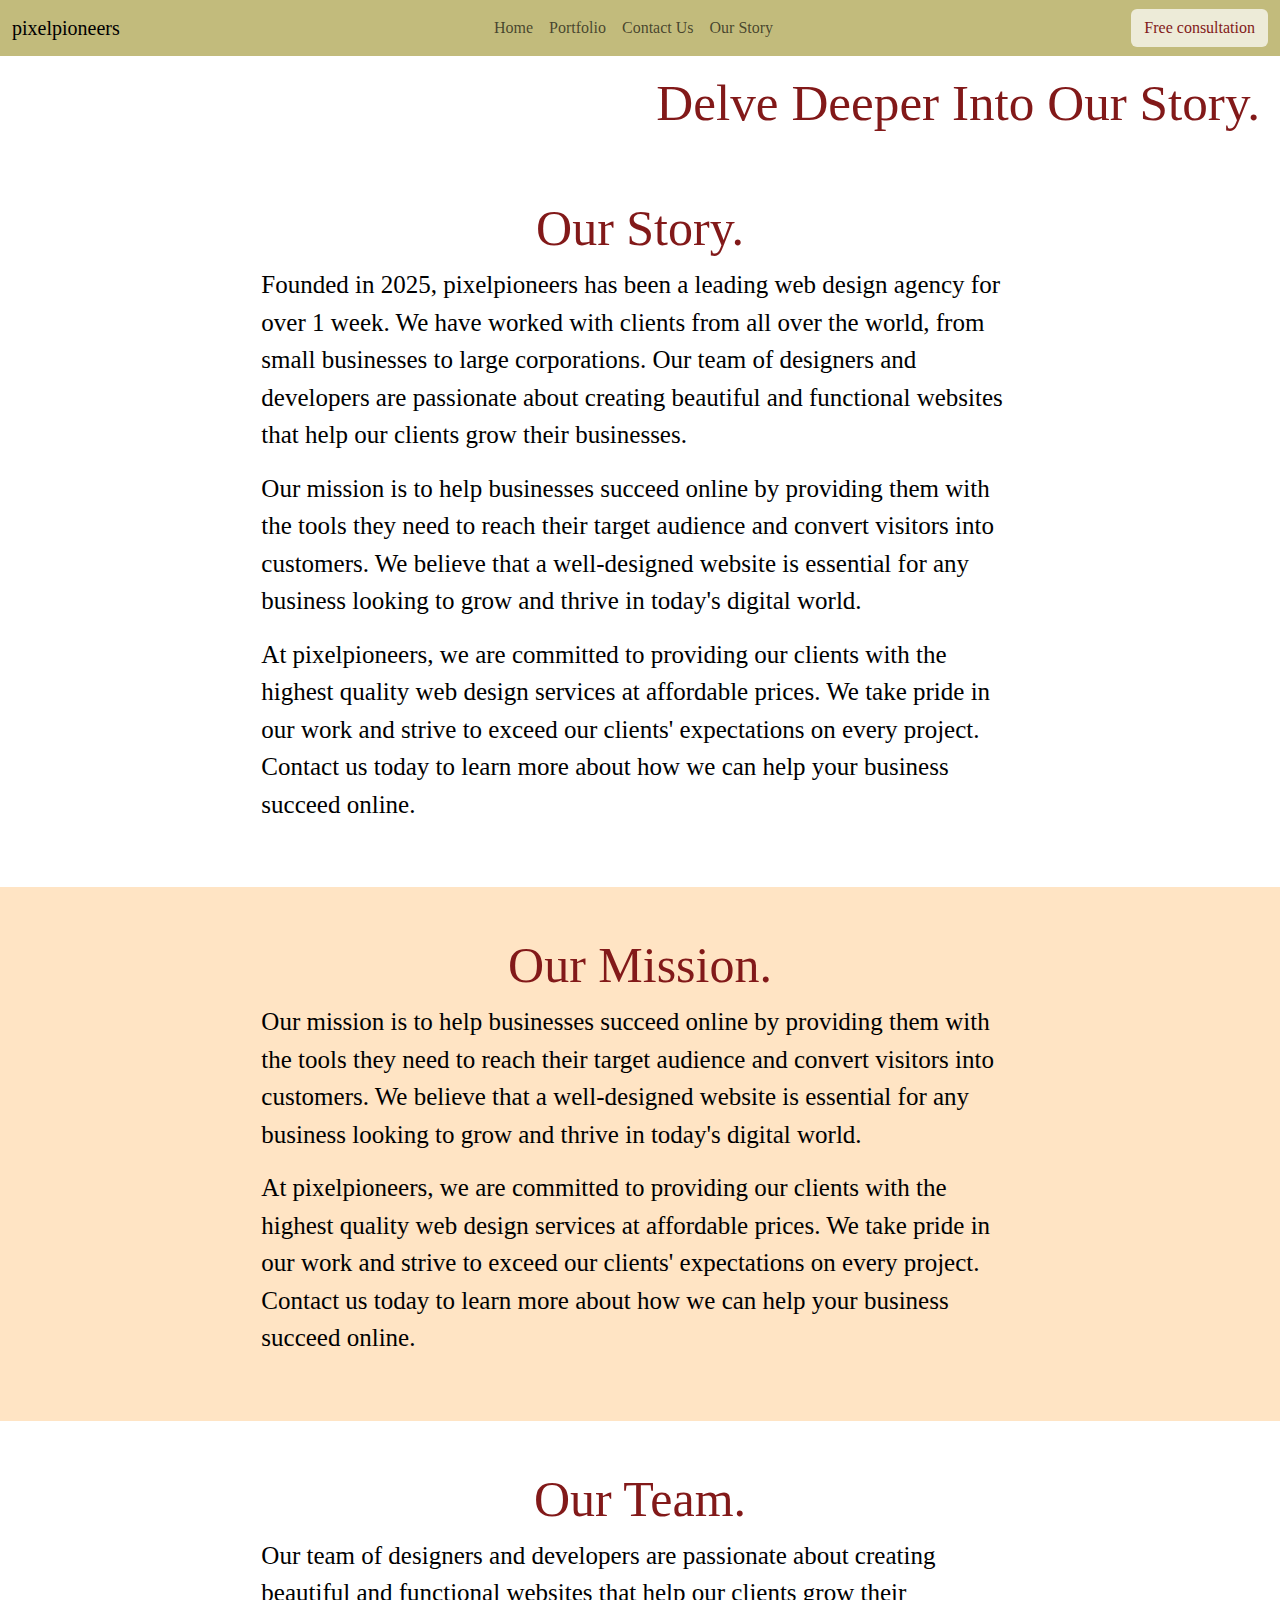
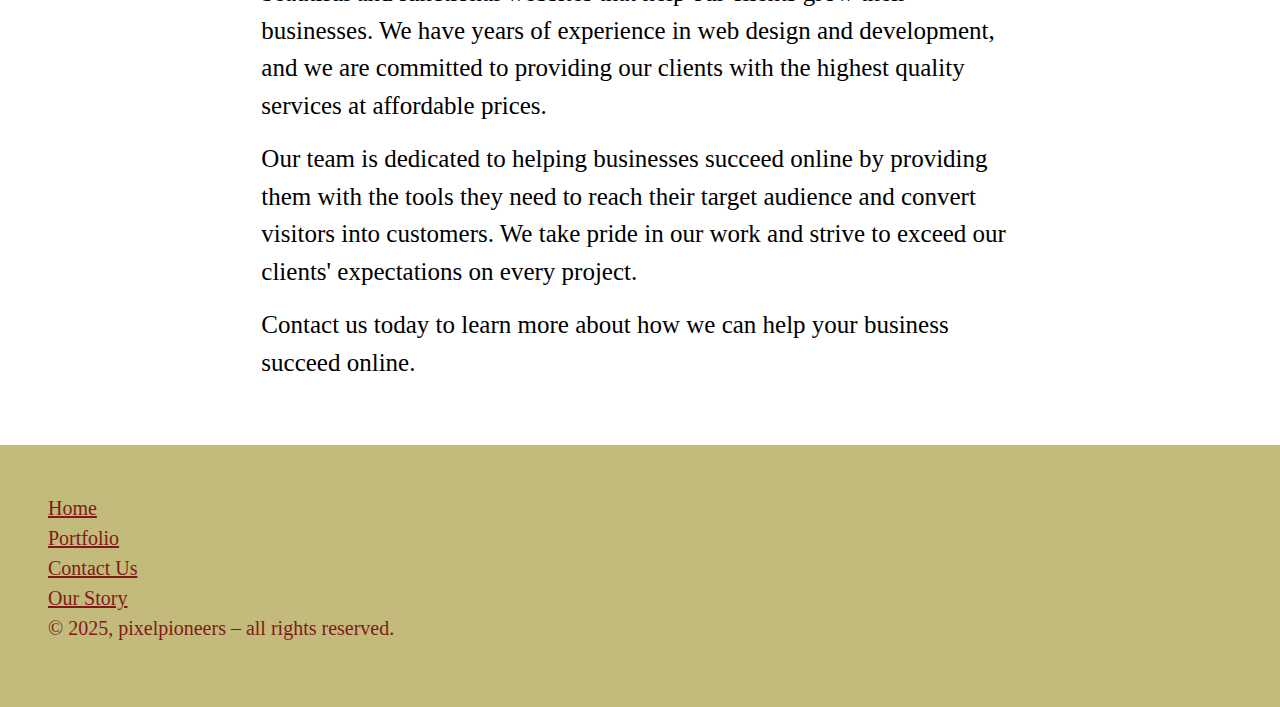
<file: About.html>
<!DOCTYPE html>
<html lang="en">
<head>
    <meta charset="UTF-8">
    <meta name="viewport" content="width=device-width, initial-scale=1, shrink-to-fit=no">
    <title>pixelpioneers</title>
    <link rel="stylesheet" href="About.css">
    <link href="https://cdn.jsdelivr.net/npm/bootstrap@5.3.3/dist/css/bootstrap.min.css" rel="stylesheet" integrity="sha384-QWTKZyjpPEjISv5WaRU9OFeRpok6YctnYmDr5pNlyT2bRjXh0JMhjY6hW+ALEwIH" crossorigin="anonymous">
</head>
<body>
    <nav class="navbar navbar-expand-lg fixed-top">
        <div class="container-fluid">
          <a class="navbar-brand" href="index.html">pixelpioneers</a>
          <button
            class="navbar-toggler"
            type="button"
            data-bs-toggle="collapse"
            data-bs-target="#navbarText"
            aria-controls="navbarText"
            aria-expanded="false"
            aria-label="Toggle navigation">
          <span class="navbar-toggler-icon"></span>
          </button>
          <div class="collapse navbar-collapse" id="navbarText">
            <ul class="navbar-nav mx-auto">
              <li class="nav-item">
                <a class="nav-link" href="index.html">Home</a>
              </li>
              <li class="nav-item">
                <a class="nav-link" href="Portfolio.html">Portfolio</a>
              </li>
              <li class="nav-item">
                <a class="nav-link" href="Contact.html">Contact Us</a>
              </li>
              <li class="nav-item">
                <a class="nav-link" aria-current="page" href="About.html">Our Story</a>
              </li>
            </ul>
            <button class="button btn">Free consultation</button>
          </div>
        </div>
      </nav>

      <div class="video-container position-relative">
          <video class="video-fluid w-100" loop autoplay muted playsinline preload="auto">
              <source src="https://www.pexels.com/download/video/7319400/?fps=25.0&h=1080&w=2048" type="video/mp4">
          </video>
          <div class="overlay-text">
              <h1 class="page-title">Delve Deeper Into Our Story.</h1>
          </div>
      </div>
      
      <div class="story-text-1">
          <div class="container col-md-8 p-5 mx-auto">
              <h1 class="story-text-title">Our Story.</h1>
              <p>Founded in 2025, pixelpioneers has been a leading web design agency for over 1 week. We have worked with clients from all over the world, from small businesses to large corporations. Our team of designers and developers are passionate about creating beautiful and functional websites that help our clients grow their businesses.</p>
              <p>Our mission is to help businesses succeed online by providing them with the tools they need to reach their target audience and convert visitors into customers. We believe that a well-designed website is essential for any business looking to grow and thrive in today's digital world.</p>
              <p>At pixelpioneers, we are committed to providing our clients with the highest quality web design services at affordable prices. We take pride in our work and strive to exceed our clients' expectations on every project. Contact us today to learn more about how we can help your business succeed online.</p>
          </div>
      </div>

      <div class="story-text-2">
          <div class="container col-md-8 p-5 mx-auto">
              <h1 class="story-text-title-2">Our Mission.</h1>
              <p>Our mission is to help businesses succeed online by providing them with the tools they need to reach their target audience and convert visitors into customers. We believe that a well-designed website is essential for any business looking to grow and thrive in today's digital world.</p>
              <p>At pixelpioneers, we are committed to providing our clients with the highest quality web design services at affordable prices. We take pride in our work and strive to exceed our clients' expectations on every project. Contact us today to learn more about how we can help your business succeed online.</p>
          </div>
      </div>

      <div class="story-text-3">
          <div class="container col-md-8 p-5 mx-auto">
              <h1 class="story-text-title-3">Our Team.</h1>
              <p>Our team of designers and developers are passionate about creating beautiful and functional websites that help our clients grow their businesses. We have years of experience in web design and development, and we are committed to providing our clients with the highest quality services at affordable prices.</p>
              <p>Our team is dedicated to helping businesses succeed online by providing them with the tools they need to reach their target audience and convert visitors into customers. We take pride in our work and strive to exceed our clients' expectations on every project.</p>
              <p>Contact us today to learn more about how we can help your business succeed online.</p>
          </div>
      </div>

      <div class="footer">
        <footer class="ms-5 py-5 text-start">
          <li>
            <a href="index.html">Home</a>
          </li>
          <li>
            <a href="Portfolio.html">Portfolio</a>
          </li>
          <li>
            <a href="Contact.html">Contact Us</a>
          </li>
          <li>
            <a href="About.html">Our Story</a>
          </li>
          <p>&copy; 2025, pixelpioneers – all rights reserved.</p>
        </footer>
      </div>
  
      <script src="https://cdn.jsdelivr.net/npm/bootstrap@5.3.3/dist/js/bootstrap.bundle.min.js" integrity="sha384-YvpcrYf0tY3lHB60NNkmXc5s9fDVZLESaAA55NDzOxhy9GkcIdslK1eN7N6jIeHz" crossorigin="anonymous"></script>
    </body>
</html>
</file>
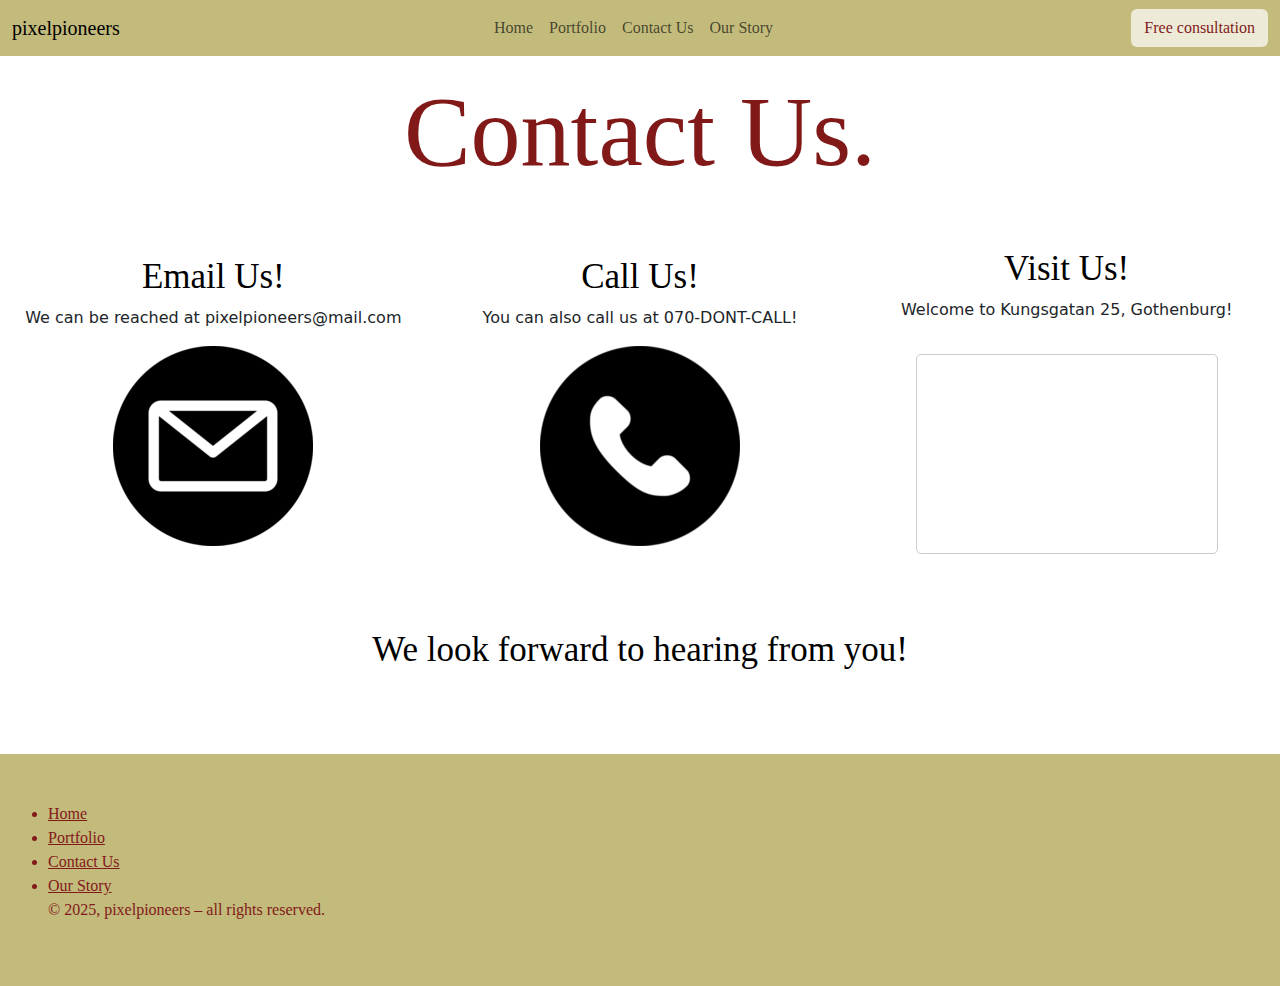
<file: Contact.html>
<!DOCTYPE html>
<html lang="en">
<head>
    <meta charset="UTF-8">
    <meta name="viewport" content="width=device-width, initial-scale=1, shrink-to-fit=no">
    <title>pixelpioneers</title>
    <link rel="stylesheet" href="Contact.css">
    <link       href="https://cdn.jsdelivr.net/npm/bootstrap@5.3.3/dist/css/bootstrap.min.css"
    rel="stylesheet"
    integrity="sha384-QWTKZyjpPEjISv5WaRU9OFeRpok6YctnYmDr5pNlyT2bRjXh0JMhjY6hW+ALEwIH"
    crossorigin="anonymous">
</head>
<body>
  <nav class="navbar navbar-expand-lg fixed-top">
    <div class="container-fluid">
      <a class="navbar-brand" href="index.html">pixelpioneers</a>
      <button
        class="navbar-toggler"
        type="button"
        data-bs-toggle="collapse"
        data-bs-target="#navbarText"
        aria-controls="navbarText"
        aria-expanded="false"
        aria-label="Toggle navigation"
      >
        <span class="navbar-toggler-icon"></span>
      </button>
      <div class="collapse navbar-collapse" id="navbarText">
        <ul class="navbar-nav mx-auto">
          <li class="nav-item">
            <a class="nav-link" aria-current="page" href="index.html">Home</a>
          </li>
          <li class="nav-item">
            <a class="nav-link" href="Portfolio.html">Portfolio</a>
          </li>
          <li class="nav-item">
            <a class="nav-link" href="Contact.html">Contact Us</a>
          </li>
          <li class="nav-item">
            <a class="nav-link" href="About.html">Our Story</a>
          </li>
        </ul>
        <button class="button btn">Free consultation</button>
      </div>
    </div>
  </nav>

      <br>
      
    <div class="col">
        <div class="container col-md-8 p-5 mx-auto">
            <h1 class="contact-us-header">Contact Us.</h1>
        </div>
    </div>

    <div class="container-fluid">
        <div class="row d-flex align-items-stretch">
          <div class="col-12 col-md-4 d-flex flex-column justify-content-center align-items-center text-center">
            <h1 class="contact-alternatives">Email Us!</h1>
            <p>We can be reached at pixelpioneers@mail.com</p>
            <image src="email.png"></image>
          </div>
      
          <div class="col-12 col-md-4 d-flex flex-column justify-content-center align-items-center text-center">
            <h1 class="contact-alternatives">Call Us!</h1>
            <p>You can also call us at 070-DONT-CALL!</p>
            <image src="call.png"></image>
          </div>
      
          <div class="col-12 col-md-4 d-flex flex-column justify-content-center align-items-center text-center">
            <h1 class="contact-alternatives">Visit Us!</h1>
            <p>Welcome to Kungsgatan 25, Gothenburg!</p>
            <div class="map-container mt-3" style="width: 75%; height: 200px;">
              <iframe
                width="100%"
                height="100%"
                frameborder="0"
                style="border:0"
                src="https://www.google.com/maps/embed?pb=!1m18!1m12!1m3!1d2131.7406790533196!2d11.960831576988934!3d57.703875440053714!2m3!1f0!2f0!3f0!3m2!1i1024!2i768!4f13.1!3m3!1m2!1s0x464ff3661ca84bfd%3A0x5e9e54e965f22bbc!2sKungsgatan%2025%2C%20411%2019%20G%C3%B6teborg%2C%20Sverige!5e0!3m2!1ssv!2s!4v1742288096970!5m2!1ssv!2s"
                allowfullscreen>
              </iframe>
            </div>
          </div>
        </div>
        <div class="row d-flex justify-content-center align-items-center" style="height: 200px;">
            <h1 class="contact-alternatives text-center">We look forward to hearing from you!</h1>
          </div>
      </div>


      <div class="footer">
        <footer class="ms-5 py-5 text-start">
          <li>
            <a href="index.html">Home</a>
          </li>
          <li>
            <a href="Portfolio.html">Portfolio</a>
          </li>
          <li>
            <a href="Contact.html">Contact Us</a>
          </li>
          <li>
            <a href="About.html">Our Story</a>
          </li>
          <p>&copy; 2025, pixelpioneers – all rights reserved.</p>
        </footer>
      </div>
  
      <script
      src="https://cdn.jsdelivr.net/npm/bootstrap@5.3.3/dist/js/bootstrap.bundle.min.js"
      ;
      integrity="sha384-YvpcrYf0tY3lHB60NNkmXc5s9fDVZLESaAA55NDzOxhy9GkcIdslK1eN7N6jIeHz"
      ;
      crossorigin="anonymous"
      ;
    ></script>
</html>
</file>
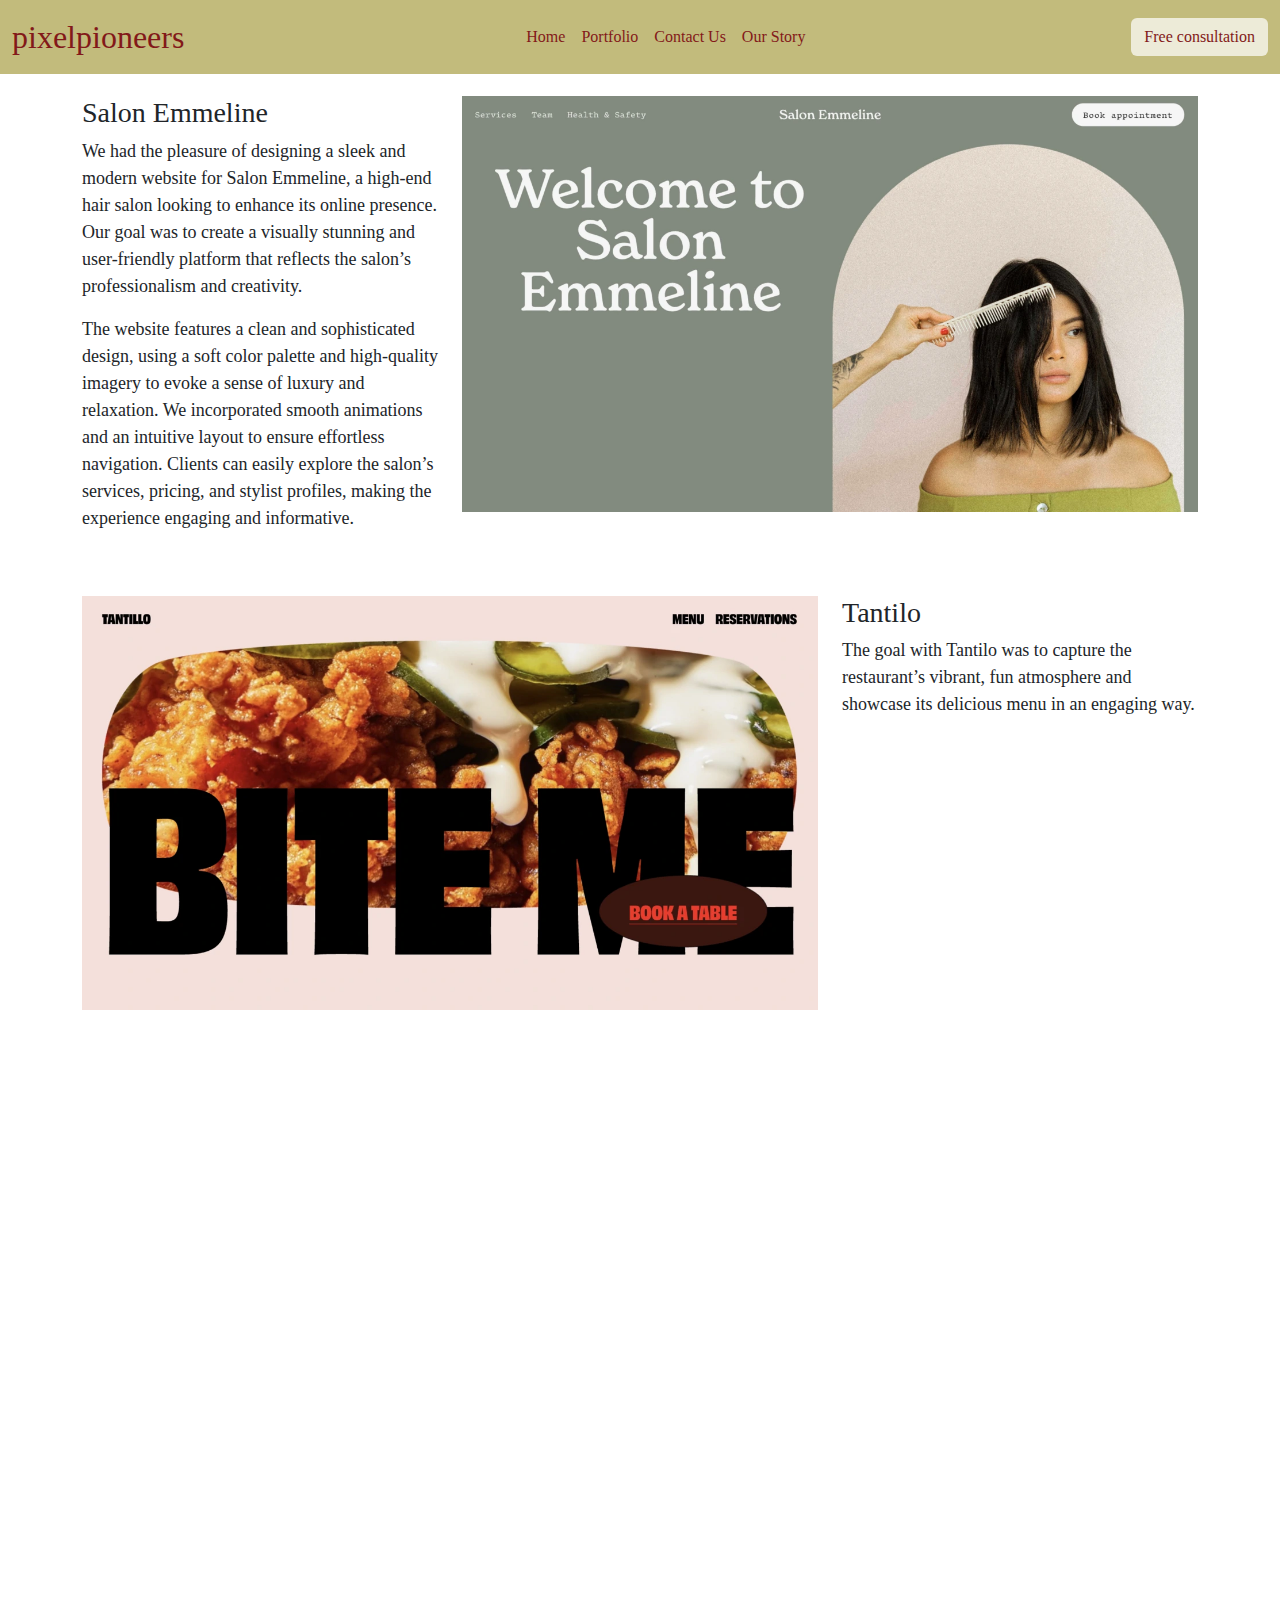
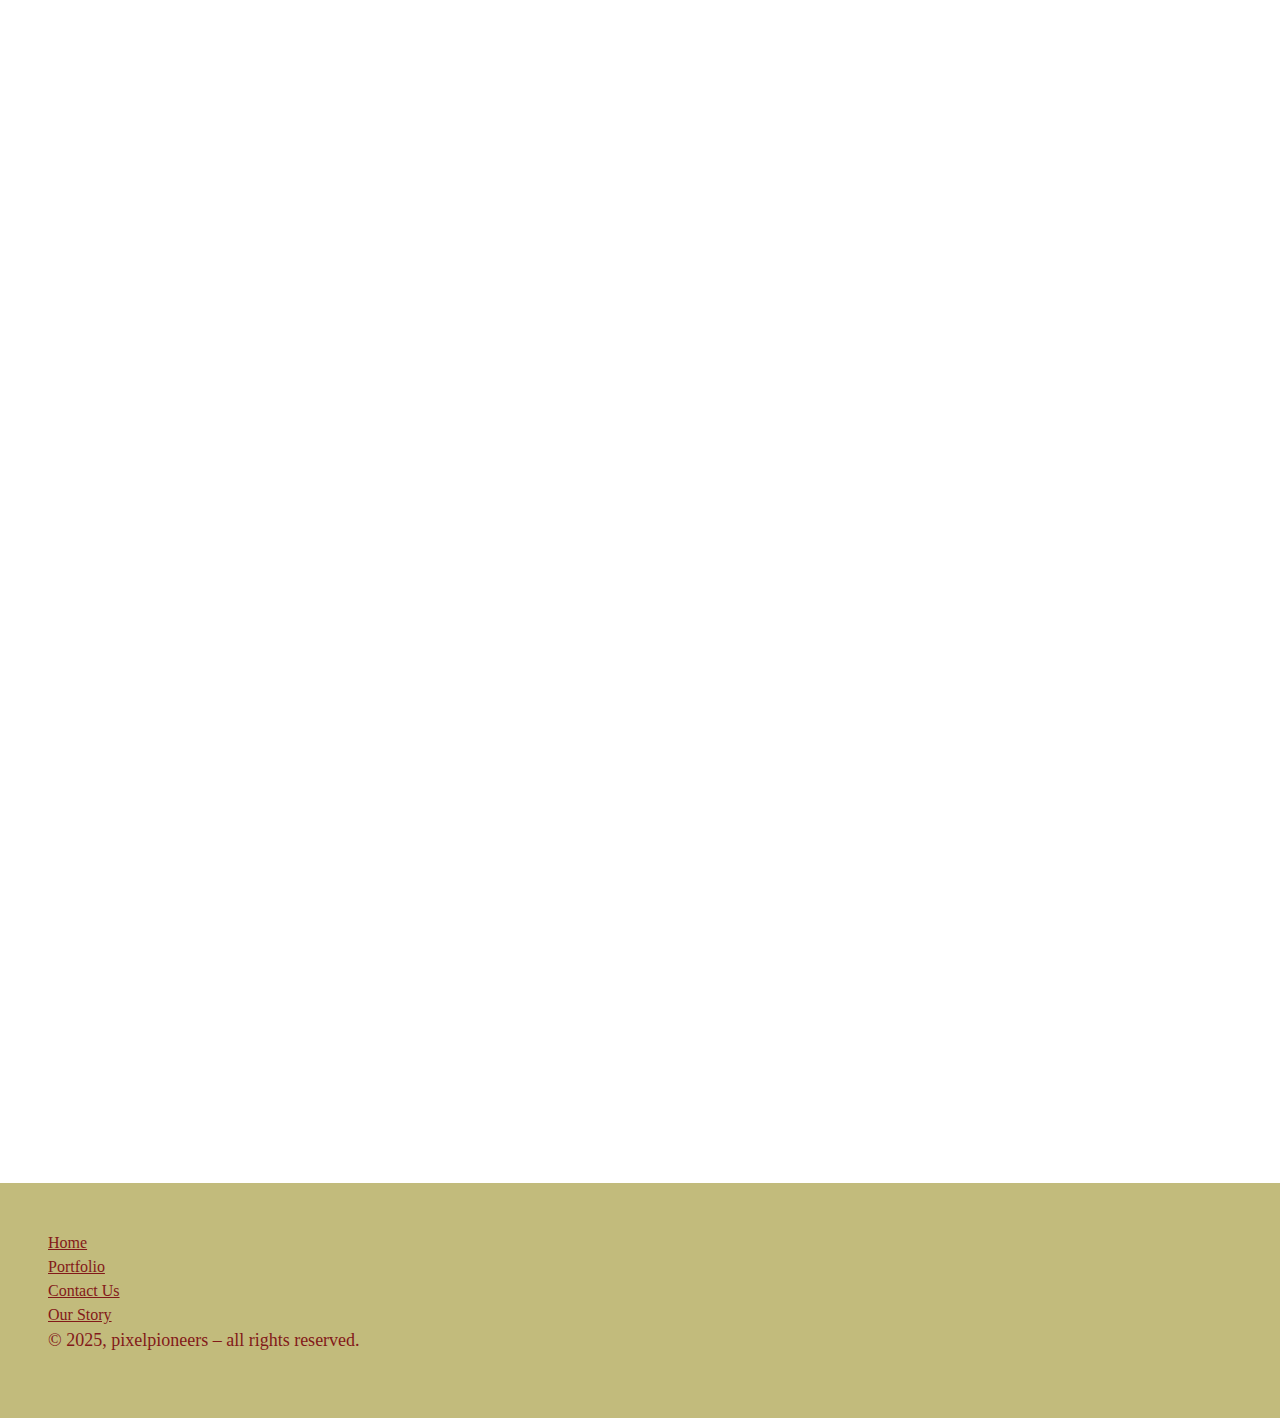
<file: portfolio.html>
<!DOCTYPE html>
<html lang="en">
  <head>
    <meta charset="UTF-8" />
    <meta name="viewport" content="width=device-width, initial-scale=1.0" />
    <title>pixelpioneers</title>
    <link
      href="https://cdn.jsdelivr.net/npm/bootstrap@5.3.3/dist/css/bootstrap.min.css"
      rel="stylesheet"
      integrity="sha384-QWTKZyjpPEjISv5WaRU9OFeRpok6YctnYmDr5pNlyT2bRjXh0JMhjY6hW+ALEwIH"
      crossorigin="anonymous"
    />
    <link rel="stylesheet" href="css/portfolio.css" />
  </head>
  <body>
    <nav class="navbar navbar-expand-lg fixed-top">
      <div class="container-fluid">
        <a class="navbar-brand" href="index.html">pixelpioneers</a>
        <button
          class="navbar-toggler"
          type="button"
          data-bs-toggle="collapse"
          data-bs-target="#navbarText"
          aria-controls="navbarText"
          aria-expanded="false"
          aria-label="Toggle navigation"
        >
          <span class="navbar-toggler-icon"></span>
        </button>
        <div class="collapse navbar-collapse" id="navbarText">
          <ul class="navbar-nav mx-auto">
            <li class="nav-item">
              <a class="nav-link" aria-current="page" href="index.html">Home</a>
            </li>
            <li class="nav-item">
              <a class="nav-link" href="Portfolio.html">Portfolio</a>
            </li>
            <li class="nav-item">
              <a class="nav-link" href="Contact.html">Contact Us</a>
            </li>
            <li class="nav-item">
              <a class="nav-link" href="About.html">Our Story</a>
            </li>
          </ul>
          <button class="button btn">Free consultation</button>
        </div>
      </div>
    </nav>
</script>

<section class="section__xFade">
    <div class="container mt-5 pt-5">
      <div class="row">
        <div class="col-md-4">
          <h3>Salon Emmeline</h3>
          <p>
            We had the pleasure of designing a sleek and modern website for
            Salon Emmeline, a high-end hair salon looking to enhance its online
            presence. Our goal was to create a visually stunning and
            user-friendly platform that reflects the salon’s professionalism and
            creativity.
          </p>
          <p >
            The website features a clean and sophisticated design, using a soft
            color palette and high-quality imagery to evoke a sense of luxury
            and relaxation. We incorporated smooth animations and an intuitive
            layout to ensure effortless navigation. Clients can easily explore
            the salon’s services, pricing, and stylist profiles, making the
            experience engaging and informative.
          </p>
        </div>
        <div class="col-md-8">
          <img
            class="img-fluid"
            src="portfolioImage.webp"
            alt="Web Design Image"
          />
        </div>
      </div>
    </div>
</section>

    <section class="section__xFade">
      <div class="container mt-5">
        <div class="row">
          <div class="col-md-8">
            <img
              class="img-fluid"
              src="portfolioImage2.webp"
              alt="Web Design Image"
            />
          </div>
          <div class="col-md-4">
            <h3>Tantilo</h3>
            <p class="section__xFade">
              The goal with Tantilo was to capture the restaurant’s vibrant, fun
              atmosphere and showcase its delicious menu in an engaging way.
            </p>
            <p class="section__yFade">
              The website features a bold and appetizing design, with bright
              colors, mouth-watering imagery, and a user-friendly layout. We
              focused on making the menu easy to navigate, with detailed
              descriptions and high-quality photos of each burger.
            </p>
            <p class="section__yFade">
              A standout feature is the online ordering system, allowing customers
              to place orders directly from the site. We also included customer
              reviews and a section for special promotions, which help build
              customer trust and encourage repeat visits. The site is fully
              responsive and optimized for mobile devices.
            </p>
          </div>
        </div>
      </div>
    </section>

    <section class="section__yFade">
    <div class="container mt-5">
      <div class="row">
        <div class="col-md-4 d-flex flex-column">
          <button
            class="color-btn"
            style="background-color: #81adcb; color: #762121"
            onclick="changeTheme('#81adcb', '#762121')"
          >
            * * * * * * * * * * * * *
          </button>
          <button
            class="color-btn"
            style="background-color: #244632; color: #d3dbd2"
            onclick="changeTheme('#244632', '#d3dbd2')"
          >
            * * * * * * * * * * * * *
          </button>
          <button
            class="color-btn"
            style="background-color: #cd867e; color: #782121"
            onclick="changeTheme('#cd867e', '#782121')"
          >
            * * * * * * * * * * * * *
          </button>
          <button
            class="color-btn"
            style="background-color: #d8c67e; color: #3b2323"
            onclick="changeTheme('#d8c67e', '#3b2323')"
          >
            * * * * * * * * * * * * *
          </button>
          <button
            class="color-btn"
            style="background-color: #563763; color: white"
            onclick="changeTheme('#563763', '#ffffff')"
          >
            * * * * * * * * * * * * *
          </button>
        </div>
        <div class="col-md-8">
          <div
            id="colorbox"
            class="demo-box p-4 mt-1"
            style="background-color: #c2bb7c; color: #821919"
          >
            <h3>Colors are important!</h3>
            <p class="fs-3">
              They draw attention, enhances and illuminates your page.
            </p>
            <p class="fs-5 fw-bold">
              We can help you find the right colors that highlight your brand.
            </p>
            <p class="fw-bold">
              To put the best impression on future visitors.
            </p>
            <p>Feel free to try out the buttons!</p>
          </div>
        </div>
      </div>
    </div>      
    </section>

    <section class="section__yFade">
      <div class="container mt-5">
        <h2>Funtionality and User Experience</h2>
      <p>
      We appreciate the value of websites with highly functional features
      and always do our best to make sure the website is user friendly to 
      guarantee customer satisfaction. Examples include sliders to showcase 
      services, interactive grids and much more.
      </p>
      <h2>Carousels</h2>
      <p>
        Carousels are useful for displaying items if you want to save space,
        the ability to switch between items makes it very space-effective 
        and it looks professional.
      </p>
        <div class="showcase-container">
            <div id="showcaseSlider" class="carousel slide" data-bs-ride="carousel">
                <div class="carousel-inner">
                    <div class="carousel-item active">
                        <div class="row">
                            <div class="col-md-4">
                                <div class="showcase-item">
                                    <span class="showcase-item-placeholder">Item 1</span>
                                </div>
                            </div>
                            <div class="col-md-4">
                                <div class="showcase-item">
                                    <span class="showcase-item-placeholder">Item 2</span>
                                </div>
                            </div>
                            <div class="col-md-4">
                                <div class="showcase-item">
                                    <span class="showcase-item-placeholder">Item 3</span>
                                </div>
                            </div>
                        </div>
                    </div>
                    <div class="carousel-item">
                        <div class="row">
                            <div class="col-md-4">
                                <div class="showcase-item">
                                    <span class="showcase-item-placeholder">Item 4</span>
                                </div>
                            </div>
                            <div class="col-md-4">
                                <div class="showcase-item">
                                    <span class="showcase-item-placeholder">Item 5</span>
                                </div>
                            </div>
                            <div class="col-md-4">
                                <div class="showcase-item">
                                    <span class="showcase-item-placeholder">Item 6</span>
                                </div>
                            </div>
                        </div>
                    </div>
                </div>
                
                <button class="carousel-control-prev" type="button" data-bs-target="#showcaseSlider" data-bs-slide="prev">
                    <img src="previous.png" alt="Previous" class="custom-arrow">
                    <span class="visually-hidden">Previous</span>
                </button>
                <button class="carousel-control-next" type="button" data-bs-target="#showcaseSlider" data-bs-slide="next">
                    <img src="next.png" alt="Next" class="custom-arrow">
                    <span class="visually-hidden">Next</span>
                </button>
            </div>
        </div>
    </div>      
  </section>

  <section class="section__yFade">
    <div class="container mt-5">
      <h2 class="grid-title">Grids</h2>
      <p>
        Grids are good for showing several items at once and makes
        it very easy to compare them to eachother if needed.
        Very versatile since you can increase rows and columns aswell as change the size of
        the items to include more alternatives.
      </p>
      <div class="container border p-3 rounded-4">
        <div class="row g-3 mb-3 justify-content-center">
          <div class="col-auto">
            <div class="fixed-card">
              <img src="grid_placeholder.png" alt="Item 1" class="fixed-image">
            </div>
          </div>
          <div class="col-auto">
            <div class="fixed-card">
              <img src="grid_placeholder.png" alt="Item 2" class="fixed-image">
            </div>
          </div>
          <div class="col-auto">
            <div class="fixed-card">
              <img src="grid_placeholder.png" alt="Item 3" class="fixed-image">
            </div>
          </div>
          <div class="col-auto">
            <div class="fixed-card">
              <img src="grid_placeholder.png" alt="Item 4" class="fixed-image">
            </div>
          </div>
          <div class="col-auto">
            <div class="fixed-card">
              <img src="grid_placeholder.png" alt="Item 5" class="fixed-image">
            </div>
          </div>
        </div>
        <div class="row g-3 mb-3 justify-content-center">
          <div class="col-auto">
            <div class="fixed-card">
              <img src="grid_placeholder.png" alt="Item 6" class="fixed-image">
            </div>
          </div>
          <div class="col-auto">
            <div class="fixed-card">
              <img src="grid_placeholder.png" alt="Item 7" class="fixed-image">
            </div>
          </div>
          <div class="col-auto">
            <div class="fixed-card">
              <img src="grid_placeholder.png" alt="Item 8" class="fixed-image">
            </div>
          </div>
          <div class="col-auto">
            <div class="fixed-card">
              <img src="grid_placeholder.png" alt="Item 9" class="fixed-image">
            </div>
          </div>
          <div class="col-auto">
            <div class="fixed-card">
              <img src="grid_placeholder.png" alt="Item 10" class="fixed-image">
            </div>
          </div>
        </div>
      </div>
    </div>
  </section>

    <div class="footer mt-5">
      <footer class="ms-5 py-5 text-start">
        <li>
          <a href="index.html">Home</a>
        </li>
        <li>
          <a href="Portfolio.html">Portfolio</a>
        </li>
        <li>
          <a href="Contact.html">Contact Us</a>
        </li>
        <li>
          <a href="About.html">Our Story</a>
        </li>
        <p>&copy; 2025, pixelpioneers – all rights reserved.</p>
      </footer>
    </div>

    <script>
      function changeTheme(bgColor, textColor) {
        const colorbox = document.getElementById("colorbox");
        colorbox.style.backgroundColor = bgColor;
        colorbox.style.color = textColor;
      }
    </script>

<script>
  document.querySelectorAll('.fixed-card').forEach(card => {
    card.addEventListener('mouseenter', () => {
      card.style.transform = 'translateY(-5px)';
      card.style.boxShadow = '0 10px 20px rgba(0,0,0,0.1)';
      card.querySelector('.fixed-image').style.transform = 'scale(1.05)';
    });
    
    card.addEventListener('mouseleave', () => {
      card.style.transform = '';
      card.style.boxShadow = '';
      card.querySelector('.fixed-image').style.transform = '';
    });
  });
</script>

    <script
      src="https://cdn.jsdelivr.net/npm/bootstrap@5.3.3/dist/js/bootstrap.bundle.min.js"
      ;
      integrity="sha384-YvpcrYf0tY3lHB60NNkmXc5s9fDVZLESaAA55NDzOxhy9GkcIdslK1eN7N6jIeHz"
      ;
      crossorigin="anonymous"
      ;
    ></script>
    <script src="portfolio.js"></script>
  </body>
</html>
</file>
<file: About.css>
.body{
        overflow-x: hidden;
      }
      
      .navbar,
      .nav-link,
      .footer,
      footer,
      li,
      li a {
        background-color: #c2bb7c;
        color: #821919;
        font-family: Georgia, "Times New Roman", Times, serif;
      }
      
      .navbar-brand {
        color: #821919;
        font-size: xx-large;
        font-family: Georgia, "Times New Roman", Times, serif;
      }
      
      .navbar .button {
        background-color: rgba(255, 255, 255, 0.7);
        color: #821919;
      }
      
      li,
      li a {
        list-style: none;
      }

      .video-container {
        overflow: hidden;
        width: 100%;
      }

      .video-fluid {
        z-index: 0;   
        width: 100%;
        height: auto;
        display: block;
      }

      .overlay-text{
        position: absolute;
        top: 48%;
        left: 0%;
        right: 0%;
        bottom: 0%;
        display: flex;
        align-items: right;
        justify-content: right;
        z-index: 1;
      }

      .page-title{
        font-size: 4vw;
        text-align: center;
        font-family: Georgia, "Times New Roman", Times, serif;
        color: #821919;
        animation: fadeIn 4.5s;
        padding: 0 20px;
        max-width: 90%;
      }

      .story-text-title{
        font-size: 100px;
        text-align: center;
        font-family: Georgia, "Times New Roman", Times, serif;
        color: #821919;
        margin-top: 0%;
        animation: fadeIn 2s;
      }

      .story-text-title-2{
        font-size: 100px;
        text-align: center;
        font-family: Georgia, "Times New Roman", Times, serif;
        color: #821919;
        margin-top: 0%;
        animation: fadeIn 2s;
      }

      .story-text-title-3{
        font-size: 100px;
        text-align: center;
        font-family: Georgia, "Times New Roman", Times, serif;
        color: #821919;
        margin-top: 0%;
        animation: fadeIn 2s;
      }

      .story-text-1{
        font-size: 30px;
        font-family: Georgia, "Times New Roman", Times, serif;
        color: #000000;
        margin-top: 0%;
        animation: fadeIn 2s;
      }

      .story-text-2{
        font-size: 30px;
        font-family: Georgia, "Times New Roman", Times, serif;
        color: #000000;
        margin-top: 0%;
        animation: fadeIn 2s;
        background-color: bisque;
      }

      .story-text-3{
        font-size: 30px;
        font-family: Georgia, "Times New Roman", Times, serif;
        color: #000000;
        margin-top: 0%;
        animation: fadeIn 2s;
      }

      @keyframes fadeIn {
        0% { opacity: 0; }
        100% { opacity: 1; }
      }

      @media screen and (max-width: 1700px) {

        .story-text-title{
          font-size: 50px;
        }
        .story-text-title-2{
          font-size: 50px;
        }
        .story-text-title-3{
          font-size: 50px;
        }
        .story-text-1{
          font-size: 25px;
        }
        .story-text-2{
          font-size: 25px;
        }
        .story-text-3{
          font-size: 25px;
        }
        .footer{
          font-size: 20px;
        }
      }

      @media screen and (max-width: 1024px) {

        .story-text-title{
          font-size: 40px;
        }
        .story-text-title-2{
          font-size: 40px;
        }
        .story-text-title-3{
          font-size: 40px;
        }
        .story-text-1{
          font-size: 15px;
        }
        .story-text-2{
          font-size: 15px;
        }
        .story-text-3{
          font-size: 15px;
        }
        .footer{
          font-size: 15px;
        }
      }

      @media screen and (max-width: 768px) {
        .story-text-title{
          font-size: 30px;
        }
        .story-text-title-2{
          font-size: 30px;
        }
        .story-text-title-3{
          font-size: 30px;
        }
        .story-text-1{
          font-size: 12px;
        }
        .story-text-2{
          font-size: 12px;
        }
        .story-text-3{
          font-size: 12px;
        }
        .footer{
          font-size: 12px;
        }
      }
</file>
<file: Contact.css>
.body{
    overflow-x: hidden;
  }
  
  .footer,
  .nav-link,
  .navbar,
  .navbar-brand,
  footer,
  h1,
  h2,
  li,
  li a,
  main {
    font-family: Georgia, "Times New Roman", Times, serif;
  }
  h1 {
    font-size: 60;
    color: #821919;
  }
  h2 {
    font-size: 50;
    color: #821919;
  }
  .footer,
  .nav-link,
  .navbar,
  footer,
  li,
  li a {
    background-color: #c2bb7c;
    color: #821919;
  }
  .navbar-brand {
    color: #821919;
    font-size: xx-large;
  }
  .btn {
    background-color: rgba(141, 104, 104, 0.3);
    color: #d8d3d0;
  }
  .navbar .button {
    background-color: rgba(255, 255, 255, 0.7);
    color: #821919;
  }

  .page-title{
    position: absolute;
    font-size: 80px;
    text-align: right;
    font-family: Georgia, "Times New Roman", Times, serif;
    color: #821919;
    position: absolute;
    top: 45%;
    left: 38%;
    animation: fadeIn 4.5s;
    z-index: 1;
  }

  .typewritervideo {
    z-index: 0;   
  }

  .contact-us-header{
    font-size: 100px;
    text-align: center;
    font-family: Georgia, "Times New Roman", Times, serif;
    color: #821919;
    margin-top: 0%;
    animation: fadeIn 2s;
  }

  .contact-alternatives{
    font-size: 35px;
    font-family: Georgia, "Times New Roman", Times, serif;
    color: #000000;
    margin-top: 0%;
    animation: fadeIn 2s;
  }

  @keyframes fadeIn {
    0% { opacity: 0; }
    100% { opacity: 1; }
  }

  .map-container {
    width: 250px;
    height: 200px;
    margin-top: 20px;
    border: 1px solid #ccc;
    border-radius: 5px;
    overflow: hidden;
}
</file>
<file: css/portfolio.css>
.footer,
.nav-link,
.navbar,
.navbar-brand,
footer,
h1,
h2,
li,
li a,
main {
  font-family: Georgia, "Times New Roman", Times, serif;
}

h1 {
  font-size: 60;
  color: #821919;
}

h2 {
  font-size: 50;
  color: #821919;
}

.footer,
.nav-link,
.navbar,
footer,
li,
li a {
  background-color: #c2bb7c;
  color: #821919;
}

.navbar-brand {
  color: #821919;
  font-size: xx-large;
}

.btn {
  background-color: rgba(141, 104, 104, 0.3);
  color: #d8d3d0;
}

.navbar .button {
  background-color: rgba(255, 255, 255, 0.7);
  color: #821919;
}

li,
li a {
  list-style: none;
}

.demo-box {
  padding: 20px;
  transition: background-color 0.3s, color 0.3s;
  text-align: center;
}

.color-btn {
  margin-bottom: 15px;
  border: none;
  padding: 10px;
}

body {
  font-family: Georgia, "Times New Roman", Times, serif;
}

.section__xFade{
  transform: translateX(1000px);
  opacity: 0;
  transition: 2s ease;
}

.section__xFade--visible{
  transform: translateX(0);
  opacity: 1;
}

.section__yFade{
  transform: translateY(100px);
  opacity: 0;
  transition: 1s ease;
}

.section__yFade--visible{
  transform: translateY(0);
  opacity: 1;
}

p {
  font-size: 18px;
}
.showcase-container {
  background-color: #f8f9fa;
  border-radius: 10px;
  padding: 30px;
  margin: 20px auto;
  max-width: 1200px;
  box-shadow: 0 4px 12px rgba(0, 0, 0, 0.1);
}

.showcase-item {
  background: white;
  border-radius: 8px;
  height: 300px;
  margin: 0 10px;
  display: flex;
  align-items: center;
  justify-content: center;
  box-shadow: 0 2px 8px rgba(0, 0, 0, 0.1);
}

.showcase-item-placeholder {
  color: #6c757d;
  font-size: 1.2rem;
}

.showcase-carousel-control-prev, .showcase-carousel-control-next {
  width: 40px;
  height: 40px;
  background: rgba(0, 0, 0, 0.2);
  border-radius: 50%;
  top: 50%;
  transform: translateY(-50%);
}

/* @keyframes fadeIn {
  0% { opacity: 0; }
  100% { opacity: 1; }
} */
</file>
